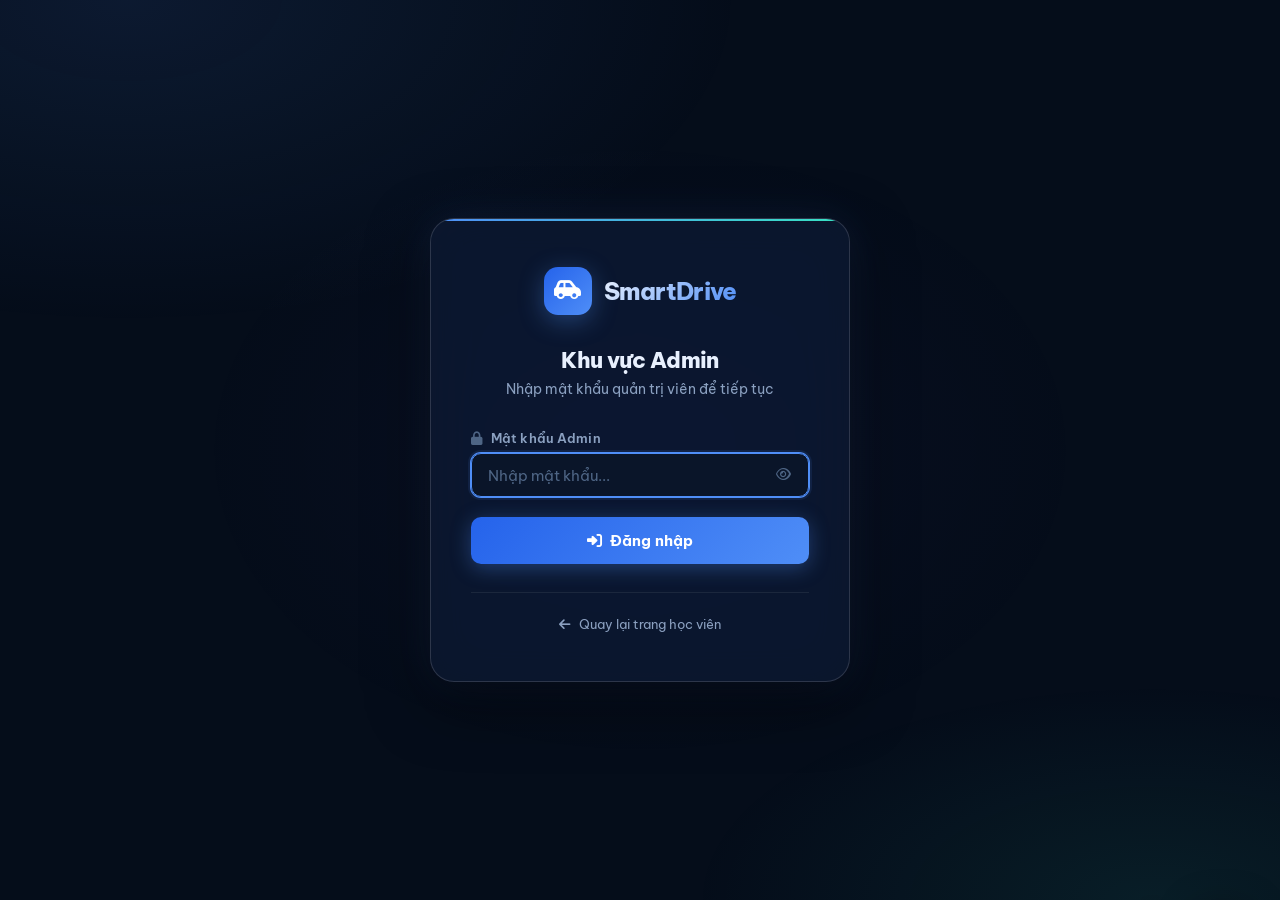
<file: static/login.html>
<!DOCTYPE html>
<html lang="vi">
<head>
    <meta charset="UTF-8">
    <meta name="viewport" content="width=device-width, initial-scale=1.0">
    <title>Đăng Nhập Admin - SmartDrive</title>
    <meta name="description" content="Trang đăng nhập quản trị viên hệ thống xếp lịch học lái xe SmartDrive.">
    <link rel="stylesheet" href="css/style.css">
    <link rel="stylesheet" href="https://cdnjs.cloudflare.com/ajax/libs/font-awesome/6.4.0/css/all.min.css">
</head>
<body>

    <div class="login-page-wrapper">
        <div class="login-card">
            <div class="login-logo">
                <div class="login-logo-icon">
                    <i class="fa-solid fa-car-side"></i>
                </div>
                <span class="login-title">SmartDrive</span>
            </div>

            <div style="text-align:center; margin-bottom: 2rem;">
                <h1 style="font-size:1.4rem; margin-bottom: 0.4rem;">Khu vực Admin</h1>
                <p style="color: var(--text-secondary); font-size: 0.875rem;">
                    Nhập mật khẩu quản trị viên để tiếp tục
                </p>
            </div>

            <form id="login-form">
                <div class="form-group" style="margin-bottom: 1.25rem;">
                    <label for="password">
                        <i class="fa-solid fa-lock" style="margin-right:0.35rem; color: var(--text-tertiary);"></i>
                        Mật khẩu Admin
                    </label>
                    <div style="position: relative;">
                        <input
                            type="password"
                            id="password"
                            class="form-control"
                            placeholder="Nhập mật khẩu..."
                            required
                            style="padding-right: 3rem;"
                            autofocus
                        >
                        <button
                            type="button"
                            id="toggle-pwd-btn"
                            style="
                                position: absolute; right: 0.875rem; top: 50%;
                                transform: translateY(-50%);
                                background: none; border: none;
                                color: var(--text-tertiary); cursor: pointer;
                                transition: color 0.2s; padding: 0.25rem;
                                display: flex; align-items: center;
                            "
                        >
                            <i class="fa-regular fa-eye"></i>
                        </button>
                    </div>
                </div>

                <button type="submit" class="btn btn-primary" id="login-btn" style="width: 100%; padding: 0.875rem; font-size: 0.95rem;">
                    <i class="fa-solid fa-right-to-bracket"></i> Đăng nhập
                </button>
            </form>

            <div style="margin-top: 1.75rem; padding-top: 1.25rem; border-top: 1px solid var(--border); text-align:center;">
                <a href="index.html" style="color: var(--text-secondary); font-size: 0.82rem; text-decoration: none; transition: color 0.2s;"
                   onmouseover="this.style.color='var(--primary)'" onmouseout="this.style.color='var(--text-secondary)'">
                    <i class="fa-solid fa-arrow-left" style="margin-right: 0.35rem;"></i>
                    Quay lại trang học viên
                </a>
            </div>
        </div>
    </div>

    <div class="toast" id="toast"></div>

    <script>
        document.addEventListener("DOMContentLoaded", () => {
            const loginForm    = document.getElementById("login-form");
            const passwordInput = document.getElementById("password");
            const togglePwdBtn = document.getElementById("toggle-pwd-btn");
            const loginBtn     = document.getElementById("login-btn");
            const toast        = document.getElementById("toast");

            // Redirect if already logged in
            if (localStorage.getItem("admin_token")) {
                window.location.replace("admin.html");
            }

            const showToast = (message, type = "error") => {
                toast.textContent = message;
                toast.className = `toast show ${type}`;
                setTimeout(() => { toast.className = "toast"; }, 3500);
            };

            // Toggle password visibility
            togglePwdBtn.addEventListener("click", () => {
                const icon = togglePwdBtn.querySelector("i");
                if (passwordInput.type === "password") {
                    passwordInput.type = "text";
                    icon.className = "fa-regular fa-eye-slash";
                } else {
                    passwordInput.type = "password";
                    icon.className = "fa-regular fa-eye";
                }
            });

            // Handle login
            loginForm.addEventListener("submit", async (e) => {
                e.preventDefault();
                const pwdVal = passwordInput.value.trim();

                loginBtn.disabled = true;
                loginBtn.innerHTML = '<span class="spinner"></span> Đang xác thực...';

                try {
                    const response = await fetch("/api/admin/login", {
                        method: "POST",
                        headers: { "Content-Type": "application/json" },
                        body: JSON.stringify({ password: pwdVal })
                    });
                    const result = await response.json();

                    if (response.ok) {
                        localStorage.setItem("admin_token", result.token);
                        showToast("Đăng nhập thành công! Đang chuyển hướng...", "success");
                        setTimeout(() => { window.location.href = "admin.html"; }, 800);
                    } else {
                        throw new Error(result.detail || "Mật khẩu không đúng.");
                    }
                } catch (error) {
                    showToast(error.message, "error");
                    loginBtn.disabled = false;
                    loginBtn.innerHTML = '<i class="fa-solid fa-right-to-bracket"></i> Đăng nhập';
                }
            });
        });
    </script>
</body>
</html>
</file>
<file: static/css/style.css>
@import url('https://fonts.googleapis.com/css2?family=Be+Vietnam+Pro:ital,wght@0,300;0,400;0,500;0,600;0,700;0,800;1,400&display=swap');

/* =========================================================
   DESIGN TOKENS
   ========================================================= */
:root {
    --bg-base: #050d1a;
    --bg-surface: #0a1628;
    --bg-card: rgba(14, 26, 50, 0.75);
    --bg-card-hover: rgba(20, 36, 68, 0.85);
    --bg-elevated: rgba(30, 48, 85, 0.6);

    --primary: #4f8ef7;
    --primary-dark: #2563eb;
    --primary-glow: rgba(79, 142, 247, 0.35);
    --primary-subtle: rgba(79, 142, 247, 0.1);

    --accent: #38e2c3;
    --accent-glow: rgba(56, 226, 195, 0.3);
    --accent-subtle: rgba(56, 226, 195, 0.08);

    --violet: #8b5cf6;
    --violet-glow: rgba(139, 92, 246, 0.35);

    --success: #22c55e;
    --success-glow: rgba(34, 197, 94, 0.3);
    --success-subtle: rgba(34, 197, 94, 0.08);

    --danger: #f43f5e;
    --danger-glow: rgba(244, 63, 94, 0.3);

    --warning: #f59e0b;
    --warning-glow: rgba(245, 158, 11, 0.3);

    --border: rgba(255, 255, 255, 0.07);
    --border-bright: rgba(255, 255, 255, 0.14);

    --text-primary: #e8f0fe;
    --text-secondary: #8ba0c0;
    --text-tertiary: #4e6585;

    --font: 'Be Vietnam Pro', -apple-system, BlinkMacSystemFont, 'Segoe UI', sans-serif;
    --ease: cubic-bezier(0.4, 0, 0.2, 1);
    --spring: cubic-bezier(0.175, 0.885, 0.32, 1.275);
    --transition: all 0.25s var(--ease);
    --radius: 16px;
    --radius-sm: 10px;
    --radius-lg: 24px;
    --shadow: 0 8px 32px rgba(0, 0, 0, 0.35);
    --shadow-lg: 0 20px 60px rgba(0, 0, 0, 0.5);
    --shadow-glow: 0 0 40px rgba(79, 142, 247, 0.12);
}

/* =========================================================
   RESET & BASE
   ========================================================= */
*, *::before, *::after {
    box-sizing: border-box;
    margin: 0;
    padding: 0;
}

html { scroll-behavior: smooth; }

body {
    font-family: var(--font);
    background-color: var(--bg-base);
    color: var(--text-primary);
    min-height: 100vh;
    display: flex;
    flex-direction: column;
    overflow-x: hidden;
    -webkit-font-smoothing: antialiased;
    -moz-osx-font-smoothing: grayscale;
}

/* Animated background */
body::before {
    content: '';
    position: fixed;
    inset: 0;
    background:
        radial-gradient(ellipse 80% 60% at 10% 0%, rgba(79, 142, 247, 0.10) 0%, transparent 60%),
        radial-gradient(ellipse 60% 40% at 90% 100%, rgba(56, 226, 195, 0.08) 0%, transparent 60%),
        radial-gradient(ellipse 50% 50% at 50% 50%, rgba(139, 92, 246, 0.04) 0%, transparent 70%);
    pointer-events: none;
    z-index: 0;
}

body > * { position: relative; z-index: 1; }

/* =========================================================
   HEADER
   ========================================================= */
header {
    background: rgba(5, 13, 26, 0.7);
    backdrop-filter: blur(20px) saturate(180%);
    -webkit-backdrop-filter: blur(20px) saturate(180%);
    border-bottom: 1px solid var(--border);
    padding: 0 2.5rem;
    position: sticky;
    top: 0;
    z-index: 100;
    height: 66px;
    display: flex;
    align-items: center;
}

.header-container {
    max-width: 1280px;
    width: 100%;
    margin: 0 auto;
    display: flex;
    justify-content: space-between;
    align-items: center;
}

.logo {
    display: flex;
    align-items: center;
    gap: 0.625rem;
    font-weight: 800;
    font-size: 1.4rem;
    color: var(--text-primary);
    text-decoration: none;
    letter-spacing: -0.02em;
}

.logo-icon {
    width: 38px;
    height: 38px;
    border-radius: 11px;
    background: linear-gradient(135deg, var(--primary-dark), var(--primary));
    display: flex;
    align-items: center;
    justify-content: center;
    font-size: 1.1rem;
    color: #fff;
    box-shadow: 0 4px 16px var(--primary-glow);
    flex-shrink: 0;
}

.logo-text {
    background: linear-gradient(135deg, var(--text-primary) 40%, var(--primary) 100%);
    -webkit-background-clip: text;
    -webkit-text-fill-color: transparent;
}

.nav-links {
    display: flex;
    align-items: center;
    gap: 0.5rem;
    background: rgba(255,255,255,0.04);
    border: 1px solid var(--border);
    border-radius: 50px;
    padding: 0.3rem;
}

.nav-btn {
    color: var(--text-secondary);
    text-decoration: none;
    font-weight: 600;
    font-size: 0.875rem;
    padding: 0.45rem 1.1rem;
    border-radius: 50px;
    transition: var(--transition);
    white-space: nowrap;
}

.nav-btn:hover {
    color: var(--text-primary);
    background: rgba(255,255,255,0.06);
}

.nav-btn.active {
    color: #fff;
    background: linear-gradient(135deg, var(--primary-dark), var(--primary));
    box-shadow: 0 2px 10px var(--primary-glow);
}

/* =========================================================
   MAIN LAYOUT
   ========================================================= */
main {
    flex: 1;
    max-width: 1280px;
    width: 100%;
    margin: 2.5rem auto;
    padding: 0 2rem;
}

/* =========================================================
   CARDS
   ========================================================= */
.card {
    background: var(--bg-card);
    backdrop-filter: blur(20px) saturate(160%);
    -webkit-backdrop-filter: blur(20px) saturate(160%);
    border: 1px solid var(--border);
    border-radius: var(--radius-lg);
    padding: 2.5rem;
    box-shadow: var(--shadow), var(--shadow-glow);
    margin-bottom: 1.75rem;
    animation: fadeSlideUp 0.5s var(--ease) both;
    position: relative;
    overflow: hidden;
}

.card::before {
    content: '';
    position: absolute;
    top: 0;
    left: 0;
    right: 0;
    height: 1px;
    background: linear-gradient(90deg, transparent, rgba(255,255,255,0.12) 50%, transparent);
}

@keyframes fadeSlideUp {
    from { opacity: 0; transform: translateY(20px); }
    to   { opacity: 1; transform: translateY(0); }
}

@keyframes fadeIn {
    from { opacity: 0; transform: translateY(10px); }
    to   { opacity: 1; transform: translateY(0); }
}

/* =========================================================
   TYPOGRAPHY
   ========================================================= */
h1 {
    font-size: 2rem;
    font-weight: 800;
    color: var(--text-primary);
    line-height: 1.2;
    letter-spacing: -0.03em;
    margin-bottom: 0.5rem;
}

h2 {
    font-size: 1.35rem;
    font-weight: 700;
    color: var(--text-primary);
    line-height: 1.3;
    margin-bottom: 1.25rem;
}

h3 { font-size: 1.1rem; font-weight: 600; color: var(--text-primary); }

p.subtitle {
    color: var(--text-secondary);
    margin-bottom: 2rem;
    font-size: 0.975rem;
    line-height: 1.65;
}

.section-label {
    display: flex;
    align-items: center;
    gap: 0.6rem;
    font-size: 0.8rem;
    font-weight: 700;
    text-transform: uppercase;
    letter-spacing: 0.08em;
    color: var(--primary);
    margin-bottom: 1rem;
}

.section-label::after {
    content: '';
    flex: 1;
    height: 1px;
    background: linear-gradient(90deg, var(--primary-subtle), transparent);
}

/* =========================================================
   FORM CONTROLS
   ========================================================= */
.form-row {
    display: grid;
    grid-template-columns: repeat(auto-fit, minmax(200px, 1fr));
    gap: 1.25rem;
    margin-bottom: 1.25rem;
}

.form-group {
    display: flex;
    flex-direction: column;
    gap: 0.45rem;
}

.form-group label {
    font-size: 0.82rem;
    font-weight: 600;
    color: var(--text-secondary);
    letter-spacing: 0.01em;
}

.form-control {
    background: rgba(10, 22, 40, 0.6);
    border: 1px solid var(--border-bright);
    border-radius: var(--radius-sm);
    padding: 0.72rem 1rem;
    color: var(--text-primary);
    font-family: var(--font);
    font-size: 0.93rem;
    transition: var(--transition);
    width: 100%;
    appearance: none;
    -webkit-appearance: none;
}

.form-control::placeholder { color: var(--text-tertiary); }

.form-control:focus {
    outline: none;
    border-color: var(--primary);
    background: rgba(10, 22, 40, 0.9);
    box-shadow: 0 0 0 3px var(--primary-subtle), 0 0 0 1px var(--primary);
}

select.form-control {
    background-image: url("data:image/svg+xml,%3Csvg xmlns='http://www.w3.org/2000/svg' width='12' height='12' viewBox='0 0 12 12'%3E%3Cpath fill='%238ba0c0' d='M6 8L1 3h10z'/%3E%3C/svg%3E");
    background-repeat: no-repeat;
    background-position: right 1rem center;
    padding-right: 2.5rem;
    background-color: rgba(10, 22, 40, 0.6);
}

select.form-control option {
    background-color: #0a1628;
    color: var(--text-primary);
}

/* =========================================================
   LICENSE TYPE RADIO BUTTONS
   ========================================================= */
.license-options {
    display: flex;
    gap: 0.75rem;
    flex-wrap: wrap;
    margin-top: 0.25rem;
}

.license-radio-btn { display: none; }

.license-radio-label {
    flex: 1;
    min-width: 90px;
    text-align: center;
    padding: 0.7rem 1rem;
    border: 1.5px solid var(--border-bright);
    border-radius: var(--radius-sm);
    background: rgba(10, 22, 40, 0.4);
    color: var(--text-secondary);
    font-weight: 600;
    font-size: 0.875rem;
    cursor: pointer;
    transition: var(--transition);
    user-select: none;
}

.license-radio-label:hover {
    border-color: var(--primary);
    color: var(--text-primary);
    background: var(--primary-subtle);
}

.license-radio-btn:checked + .license-radio-label {
    background: linear-gradient(135deg, var(--primary-dark), var(--primary));
    color: #fff;
    border-color: transparent;
    box-shadow: 0 4px 16px var(--primary-glow);
}

/* =========================================================
   AVAILABILITY TABLE
   ========================================================= */
.availability-section { margin-top: 2rem; }

.grid-wrapper {
    overflow-x: auto;
    border-radius: var(--radius);
    border: 1px solid var(--border);
    background: rgba(5, 13, 26, 0.4);
    margin-bottom: 1.5rem;
    scrollbar-width: thin;
    scrollbar-color: var(--border-bright) transparent;
}

.avail-table {
    width: 100%;
    border-collapse: collapse;
    min-width: 680px;
}

.avail-table th, .avail-table td {
    padding: 0.875rem 1rem;
    border: 1px solid var(--border);
    text-align: center;
}

.avail-table th {
    background: rgba(5, 13, 26, 0.8);
    font-weight: 700;
    font-size: 0.82rem;
    color: var(--text-secondary);
    letter-spacing: 0.02em;
    text-transform: uppercase;
}

.avail-table th:first-child {
    text-align: left;
    width: 180px;
    position: sticky;
    left: 0;
    background: #050d1a;
    color: var(--text-primary);
}

.avail-table td:first-child {
    text-align: left;
    font-weight: 600;
    font-size: 0.875rem;
    color: var(--text-secondary);
    position: sticky;
    left: 0;
    background: rgba(10, 22, 40, 0.9);
}

.cell-checkbox { display: none; }

.cell-label {
    display: block;
    padding: 0.6rem 0.4rem;
    border-radius: 8px;
    background: rgba(255, 255, 255, 0.025);
    border: 1px solid transparent;
    cursor: pointer;
    font-weight: 600;
    font-size: 0.8rem;
    color: var(--text-tertiary);
    transition: var(--transition);
    user-select: none;
}

.cell-label:hover {
    background: rgba(79, 142, 247, 0.1);
    color: var(--primary);
    border-color: rgba(79, 142, 247, 0.2);
}

.cell-checkbox:checked + .cell-label {
    background: linear-gradient(135deg, rgba(79, 142, 247, 0.2), rgba(56, 226, 195, 0.15));
    color: var(--accent);
    border-color: rgba(56, 226, 195, 0.4);
    box-shadow: 0 0 12px rgba(56, 226, 195, 0.15);
}

/* =========================================================
   BUTTONS
   ========================================================= */
.btn {
    display: inline-flex;
    align-items: center;
    justify-content: center;
    gap: 0.5rem;
    padding: 0.72rem 1.6rem;
    border-radius: var(--radius-sm);
    font-family: var(--font);
    font-weight: 700;
    font-size: 0.9rem;
    cursor: pointer;
    border: 1px solid var(--border-bright);
    background: rgba(255,255,255,0.04);
    color: var(--text-secondary);
    transition: var(--transition);
    text-decoration: none;
    white-space: nowrap;
    letter-spacing: 0.01em;
}

.btn:hover {
    color: var(--text-primary);
    background: rgba(255,255,255,0.08);
    border-color: var(--border-bright);
}

.btn:active { transform: scale(0.97); }

.btn-primary {
    background: linear-gradient(135deg, var(--primary-dark) 0%, var(--primary) 100%);
    border: none;
    color: #fff;
    box-shadow: 0 4px 20px var(--primary-glow);
}

.btn-primary:hover {
    box-shadow: 0 6px 28px rgba(79, 142, 247, 0.55);
    transform: translateY(-2px);
    color: #fff;
    background: linear-gradient(135deg, #1d4ed8 0%, #3b82f6 100%);
}

.btn-danger {
    background: linear-gradient(135deg, #be123c, var(--danger));
    border: none;
    color: #fff;
    box-shadow: 0 4px 14px var(--danger-glow);
}

.btn-danger:hover {
    box-shadow: 0 6px 20px rgba(244, 63, 94, 0.5);
    transform: translateY(-2px);
    color: #fff;
}

.btn-sm {
    padding: 0.38rem 0.85rem;
    font-size: 0.8rem;
    border-radius: 7px;
    font-weight: 600;
}

.btn-secondary:hover {
    background: rgba(255, 255, 255, 0.08);
    border-color: var(--border-bright);
}

.btn-actions {
    display: flex;
    justify-content: flex-end;
    gap: 0.75rem;
    margin-top: 1.25rem;
}

/* =========================================================
   TABS
   ========================================================= */
.tab-nav-card {
    background: var(--bg-card);
    backdrop-filter: blur(20px);
    -webkit-backdrop-filter: blur(20px);
    border: 1px solid var(--border);
    border-radius: var(--radius-lg);
    padding: 0.5rem;
    margin-bottom: 1.75rem;
    display: flex;
    gap: 0.5rem;
    box-shadow: var(--shadow);
}

.admin-tabs {
    display: flex;
    gap: 0.375rem;
    border-bottom: none;
    flex-wrap: wrap;
    flex: 1;
}

/* Student tabs (used in tab-nav-card context) */
.tab-nav-card .admin-tabs {
    gap: 0.5rem;
}

.tab-btn {
    background: transparent;
    border: none;
    color: var(--text-secondary);
    font-family: var(--font);
    font-size: 0.9rem;
    font-weight: 600;
    padding: 0.6rem 1.3rem;
    cursor: pointer;
    transition: var(--transition);
    position: relative;
    border-radius: var(--radius-sm);
    display: flex;
    align-items: center;
    gap: 0.5rem;
}

.tab-btn:hover {
    color: var(--text-primary);
    background: rgba(255,255,255,0.05);
}

.tab-btn.active {
    color: #fff;
    background: linear-gradient(135deg, rgba(79, 142, 247, 0.2), rgba(56, 226, 195, 0.1));
    border: 1px solid rgba(79, 142, 247, 0.25);
    box-shadow: 0 2px 12px var(--primary-glow);
}

.tab-btn.active::after { display: none; }

.tab-content { display: none; }
.tab-content.active {
    display: block;
    animation: fadeIn 0.35s var(--ease) both;
}

/* =========================================================
   METRIC CARDS
   ========================================================= */
.metrics-container {
    display: grid;
    grid-template-columns: repeat(auto-fit, minmax(200px, 1fr));
    gap: 1rem;
    margin-bottom: 1.75rem;
}

.metric-card {
    background: var(--bg-card);
    backdrop-filter: blur(16px);
    -webkit-backdrop-filter: blur(16px);
    border: 1px solid var(--border);
    border-radius: var(--radius);
    padding: 1.4rem 1.5rem;
    display: flex;
    align-items: center;
    gap: 1.1rem;
    position: relative;
    overflow: hidden;
    transition: var(--transition);
}

.metric-card:hover {
    border-color: var(--border-bright);
    transform: translateY(-3px);
    box-shadow: var(--shadow);
}

.metric-card::after {
    content: '';
    position: absolute;
    bottom: 0;
    left: 0;
    right: 0;
    height: 2px;
    background: linear-gradient(90deg, var(--primary), var(--accent));
    opacity: 0;
    transition: var(--transition);
}

.metric-card:hover::after { opacity: 1; }

.metric-card::before {
    content: '';
    position: absolute;
    top: 0;
    left: 0;
    width: 3px;
    height: 100%;
    background: var(--primary);
}

.metric-card.accent::before  { background: var(--accent); }
.metric-card.success::before { background: var(--success); }
.metric-card.warning::before { background: var(--warning); }

.metric-icon {
    width: 46px;
    height: 46px;
    border-radius: 12px;
    display: flex;
    align-items: center;
    justify-content: center;
    font-size: 1.35rem;
    flex-shrink: 0;
    background: rgba(255,255,255,0.04);
    border: 1px solid var(--border);
}

.metric-card:nth-child(1) .metric-icon { color: var(--primary); }
.metric-card:nth-child(2) .metric-icon { color: var(--accent); }
.metric-card:nth-child(3) .metric-icon { color: var(--success); }
.metric-card:nth-child(4) .metric-icon { color: var(--warning); }

.metric-details { display: flex; flex-direction: column; }

.metric-value {
    font-size: 1.8rem;
    font-weight: 800;
    color: var(--text-primary);
    line-height: 1;
    letter-spacing: -0.03em;
}

.metric-label {
    font-size: 0.8rem;
    color: var(--text-secondary);
    font-weight: 500;
    margin-top: 0.3rem;
}

/* =========================================================
   RATIO BARS
   ========================================================= */
.ratios-panel {
    background: var(--bg-elevated);
    border: 1px solid var(--border);
    border-radius: var(--radius);
    padding: 1.25rem 1.5rem;
    margin-bottom: 1.75rem;
}

.ratio-bar-container {
    display: flex;
    flex-direction: column;
    gap: 0.875rem;
    margin-top: 0.875rem;
}

.ratio-item {
    display: flex;
    align-items: center;
    gap: 0.75rem;
    font-size: 0.82rem;
    color: var(--text-secondary);
}

.ratio-label {
    font-weight: 700;
    color: var(--text-primary);
    width: 90px;
    flex-shrink: 0;
    font-size: 0.8rem;
}

.ratio-bar-bg {
    flex: 1;
    height: 6px;
    background: rgba(255, 255, 255, 0.06);
    border-radius: 99px;
    overflow: hidden;
}

.ratio-bar-fill {
    height: 100%;
    border-radius: 99px;
    width: 0;
    transition: width 1.2s var(--ease);
}

.ratio-bar-fill.bsan    { background: linear-gradient(90deg, #3b82f6, #818cf8); }
.ratio-bar-fill.btudong { background: linear-gradient(90deg, #06b6d4, #38e2c3); }
.ratio-bar-fill.c1      { background: linear-gradient(90deg, #f59e0b, #fbbf24); }

.ratio-value {
    width: 36px;
    text-align: right;
    font-weight: 700;
    color: var(--text-primary);
    font-size: 0.82rem;
}

/* =========================================================
   FILTER / SEARCH
   ========================================================= */
.filter-search-container {
    display: flex;
    gap: 0.875rem;
    margin-bottom: 1.5rem;
    flex-wrap: wrap;
}

.search-wrapper {
    flex: 1;
    min-width: 240px;
    position: relative;
}

.search-wrapper i {
    position: absolute;
    left: 1rem;
    top: 50%;
    transform: translateY(-50%);
    color: var(--text-tertiary);
    pointer-events: none;
    font-size: 0.85rem;
}

.search-control { padding-left: 2.6rem; }
.filter-select  { width: 170px; }

/* =========================================================
   WEEK SELECTOR
   ========================================================= */
.week-select-container {
    display: flex;
    align-items: center;
    justify-content: space-between;
    flex-wrap: wrap;
    gap: 1rem;
    margin-bottom: 1.5rem;
    background: var(--bg-elevated);
    border: 1px solid var(--border);
    border-radius: var(--radius);
    padding: 1rem 1.5rem;
}

.week-nav {
    display: flex;
    align-items: center;
    gap: 1rem;
}

.week-title {
    font-size: 1.1rem;
    font-weight: 700;
    color: var(--text-primary);
    min-width: 200px;
    text-align: center;
}

/* =========================================================
   SCHEDULE GRID
   ========================================================= */
.schedule-table-container {
    overflow-x: auto;
    border-radius: var(--radius);
    border: 1px solid var(--border);
    margin-bottom: 1.5rem;
    background: rgba(5, 13, 26, 0.4);
    scrollbar-width: thin;
    scrollbar-color: var(--border-bright) transparent;
}

.schedule-table {
    width: 100%;
    border-collapse: collapse;
    min-width: 800px;
}

.schedule-table th, .schedule-table td {
    padding: 1rem 0.875rem;
    border: 1px solid var(--border);
    vertical-align: top;
}

.schedule-table th {
    background: rgba(5, 13, 26, 0.9);
    color: var(--text-secondary);
    font-weight: 700;
    font-size: 0.78rem;
    text-align: center;
    width: 14%;
    text-transform: uppercase;
    letter-spacing: 0.05em;
}

.schedule-table th:first-child {
    width: 16%;
    text-align: left;
    position: sticky;
    left: 0;
    background: #050d1a;
    color: var(--text-primary);
}

.schedule-table td:first-child {
    font-weight: 700;
    font-size: 0.85rem;
    color: var(--text-primary);
    background: rgba(10, 22, 40, 0.6);
    position: sticky;
    left: 0;
}

.schedule-cell {
    min-height: 72px;
    display: flex;
    flex-direction: column;
    gap: 0.4rem;
}

/* =========================================================
   ASSIGNMENT CARDS
   ========================================================= */
.assignment-card {
    background: rgba(79, 142, 247, 0.1);
    border: 1px solid rgba(79, 142, 247, 0.25);
    border-radius: 9px;
    padding: 0.5rem 0.75rem;
    font-size: 0.82rem;
    position: relative;
    cursor: pointer;
    transition: var(--transition);
}

.assignment-card:hover {
    background: rgba(79, 142, 247, 0.18);
    border-color: var(--primary);
    transform: translateY(-2px);
    box-shadow: 0 4px 16px var(--primary-glow);
}

.assignment-card .student-name {
    font-weight: 700;
    color: var(--text-primary);
    margin-bottom: 0.15rem;
    padding-right: 1rem;
    font-size: 0.83rem;
}

.license-tag {
    font-size: 0.72rem;
    font-weight: 700;
    padding: 0.1rem 0.45rem;
    border-radius: 5px;
    display: inline-block;
    margin-top: 0.2rem;
    letter-spacing: 0.03em;
}

.license-tag.bsan    { background: rgba(99,102,241,0.15); color: #818cf8; border: 1px solid rgba(99,102,241,0.3); }
.license-tag.btudong { background: rgba(34,211,238,0.12); color: #22d3ee; border: 1px solid rgba(34,211,238,0.3); }
.license-tag.c1      { background: rgba(251,191,36,0.12); color: #fbbf24; border: 1px solid rgba(251,191,36,0.3); }

.assignment-card .remove-btn {
    position: absolute;
    top: 0.25rem;
    right: 0.3rem;
    background: none;
    border: none;
    color: var(--text-tertiary);
    font-size: 0.85rem;
    cursor: pointer;
    opacity: 0;
    transition: var(--transition);
    line-height: 1;
    padding: 0.1rem;
}

.assignment-card:hover .remove-btn { opacity: 1; }
.assignment-card .remove-btn:hover { color: var(--danger); }

.empty-cell-btn {
    display: flex;
    align-items: center;
    justify-content: center;
    width: 100%;
    height: 100%;
    min-height: 38px;
    border: 1.5px dashed var(--border);
    border-radius: 8px;
    background: transparent;
    color: var(--text-tertiary);
    font-size: 0.75rem;
    cursor: pointer;
    transition: var(--transition);
    font-family: var(--font);
    font-weight: 500;
}

.empty-cell-btn:hover {
    background: rgba(79, 142, 247, 0.06);
    border-color: var(--primary);
    color: var(--primary);
}

/* =========================================================
   TOAST NOTIFICATIONS
   ========================================================= */
.toast {
    position: fixed;
    bottom: 2rem;
    right: 2rem;
    background: rgba(10, 22, 40, 0.95);
    backdrop-filter: blur(16px);
    -webkit-backdrop-filter: blur(16px);
    border: 1px solid var(--border-bright);
    border-radius: var(--radius-sm);
    padding: 1rem 1.4rem;
    color: var(--text-primary);
    font-size: 0.9rem;
    font-weight: 500;
    box-shadow: 0 12px 40px rgba(0, 0, 0, 0.4);
    z-index: 1100;
    transform: translateY(calc(100% + 2rem));
    transition: transform 0.35s var(--spring);
    max-width: 360px;
    display: flex;
    align-items: center;
    gap: 0.75rem;
}

.toast.show {
    transform: translateY(0);
}

.toast::before {
    content: '';
    width: 3px;
    height: 24px;
    border-radius: 99px;
    background: var(--primary);
    flex-shrink: 0;
}

.toast.success::before { background: var(--success); }
.toast.error::before   { background: var(--danger); }
.toast.warning::before { background: var(--warning); }

/* =========================================================
   MODALS
   ========================================================= */
.modal-overlay {
    position: fixed;
    inset: 0;
    background: rgba(5, 13, 26, 0.8);
    backdrop-filter: blur(12px) saturate(120%);
    -webkit-backdrop-filter: blur(12px) saturate(120%);
    display: flex;
    align-items: center;
    justify-content: center;
    z-index: 1000;
    opacity: 0;
    pointer-events: none;
    transition: opacity 0.25s var(--ease);
}

.modal-overlay.active {
    opacity: 1;
    pointer-events: all;
}

.modal-container {
    background: rgba(14, 26, 50, 0.95);
    border: 1px solid var(--border-bright);
    border-radius: var(--radius-lg);
    width: 90%;
    max-width: 500px;
    padding: 2rem 2.25rem;
    box-shadow: var(--shadow-lg);
    transform: scale(0.92) translateY(12px);
    transition: transform 0.3s var(--spring);
}

.modal-overlay.active .modal-container {
    transform: scale(1) translateY(0);
}

.modal-header {
    display: flex;
    justify-content: space-between;
    align-items: center;
    margin-bottom: 1.5rem;
    padding-bottom: 1rem;
    border-bottom: 1px solid var(--border);
}

.modal-close {
    background: rgba(255,255,255,0.06);
    border: 1px solid var(--border);
    color: var(--text-secondary);
    font-size: 1rem;
    cursor: pointer;
    transition: var(--transition);
    width: 32px;
    height: 32px;
    border-radius: 8px;
    display: flex;
    align-items: center;
    justify-content: center;
}

.modal-close:hover {
    color: #fff;
    background: rgba(255,255,255,0.1);
}

/* =========================================================
   SUBMISSIONS LIST
   ========================================================= */
.submissions-list {
    display: flex;
    flex-direction: column;
    gap: 0.875rem;
}

.submission-item {
    background: rgba(255, 255, 255, 0.02);
    border: 1px solid var(--border);
    border-radius: var(--radius);
    padding: 1.25rem 1.4rem;
    display: flex;
    justify-content: space-between;
    align-items: flex-start;
    gap: 1rem;
    transition: var(--transition);
}

.submission-item:hover {
    border-color: var(--border-bright);
    background: rgba(255,255,255,0.03);
    transform: translateX(3px);
}

.submission-info h4 {
    color: var(--text-primary);
    font-weight: 700;
    margin-bottom: 0.3rem;
}

.submission-info p {
    font-size: 0.83rem;
    color: var(--text-secondary);
    margin-bottom: 0.15rem;
}

.submission-avail {
    display: flex;
    flex-wrap: wrap;
    gap: 0.35rem;
    margin-top: 0.6rem;
}

.avail-badge {
    background: var(--accent-subtle);
    color: var(--accent);
    border: 1px solid rgba(56, 226, 195, 0.25);
    border-radius: 5px;
    padding: 0.15rem 0.5rem;
    font-size: 0.72rem;
    font-weight: 600;
}

/* =========================================================
   SEARCH HIGHLIGHT
   ========================================================= */
.highlighted {
    box-shadow: 0 0 0 2px var(--primary), 0 0 20px var(--primary-glow) !important;
    border-color: var(--primary) !important;
    animation: pulseGlow 1.8s var(--ease) infinite;
}

@keyframes pulseGlow {
    0%, 100% { box-shadow: 0 0 0 2px var(--primary), 0 0 20px var(--primary-glow); }
    50%       { box-shadow: 0 0 0 2px var(--primary), 0 0 36px var(--primary-glow); }
}

/* =========================================================
   NOTIFY MODAL
   ========================================================= */
.notify-options {
    display: flex;
    flex-direction: column;
    gap: 0.875rem;
    margin-top: 1rem;
}

.notify-card-btn {
    background: rgba(255,255,255,0.025);
    border: 1px solid var(--border);
    border-radius: var(--radius-sm);
    padding: 1.1rem 1.25rem;
    display: flex;
    align-items: center;
    gap: 1rem;
    cursor: pointer;
    text-align: left;
    transition: var(--transition);
    color: var(--text-primary);
    font-family: var(--font);
}

.notify-card-btn:hover {
    background: rgba(255,255,255,0.06);
    border-color: var(--accent);
    transform: translateY(-2px);
    box-shadow: 0 4px 16px var(--accent-glow);
}

.notify-card-btn i { font-size: 1.6rem; }
.notify-card-btn i.fa-copy { color: var(--success); }

.notify-template-preview {
    margin-top: 1.25rem;
    padding: 0.875rem 1rem;
    background: rgba(5, 13, 26, 0.5);
    border: 1px dashed var(--border-bright);
    border-radius: var(--radius-sm);
    font-size: 0.82rem;
    color: var(--text-secondary);
    line-height: 1.6;
}

/* =========================================================
   UNSCHEDULED PANEL
   ========================================================= */
#unscheduled-panel {
    border-top: 1px solid var(--border);
    padding-top: 1.5rem;
    margin-top: 1.5rem;
}

/* =========================================================
   SUCCESS SCREEN
   ========================================================= */
.success-screen {
    text-align: center;
    padding: 2.5rem 2rem;
}

.success-icon {
    font-size: 4rem;
    color: var(--success);
    margin-bottom: 1.5rem;
    display: inline-block;
    animation: successPop 0.6s var(--spring) both;
    filter: drop-shadow(0 0 20px var(--success-glow));
}

@keyframes successPop {
    from { transform: scale(0) rotate(-15deg); opacity: 0; }
    to   { transform: scale(1) rotate(0deg);   opacity: 1; }
}

/* =========================================================
   LOGIN PAGE
   ========================================================= */
.login-page-wrapper {
    min-height: 100vh;
    display: flex;
    align-items: center;
    justify-content: center;
    padding: 2rem;
}

.login-card {
    background: var(--bg-card);
    backdrop-filter: blur(24px) saturate(160%);
    -webkit-backdrop-filter: blur(24px) saturate(160%);
    border: 1px solid var(--border-bright);
    border-radius: var(--radius-lg);
    padding: 3rem 2.5rem;
    width: 100%;
    max-width: 420px;
    box-shadow: var(--shadow-lg), var(--shadow-glow);
    animation: fadeSlideUp 0.5s var(--ease) both;
    position: relative;
    overflow: hidden;
}

.login-card::before {
    content: '';
    position: absolute;
    top: 0; left: 0; right: 0;
    height: 2px;
    background: linear-gradient(90deg, var(--primary), var(--accent));
}

.login-logo {
    display: flex;
    align-items: center;
    gap: 0.75rem;
    margin-bottom: 2rem;
    justify-content: center;
}

.login-logo-icon {
    width: 48px;
    height: 48px;
    border-radius: 14px;
    background: linear-gradient(135deg, var(--primary-dark), var(--primary));
    display: flex;
    align-items: center;
    justify-content: center;
    font-size: 1.35rem;
    color: #fff;
    box-shadow: 0 6px 24px var(--primary-glow);
}

.login-title {
    font-size: 1.5rem;
    font-weight: 800;
    letter-spacing: -0.03em;
    background: linear-gradient(135deg, var(--text-primary), var(--primary));
    -webkit-background-clip: text;
    -webkit-text-fill-color: transparent;
}

.login-subtitle {
    text-align: center;
    color: var(--text-secondary);
    font-size: 0.875rem;
    margin-top: -1.5rem;
    margin-bottom: 2rem;
}

/* =========================================================
   BADGES & TAGS
   ========================================================= */
.badge {
    display: inline-flex;
    align-items: center;
    gap: 0.3rem;
    padding: 0.2rem 0.65rem;
    border-radius: 99px;
    font-size: 0.75rem;
    font-weight: 700;
    letter-spacing: 0.02em;
}

.badge-primary { background: var(--primary-subtle); color: var(--primary); border: 1px solid rgba(79,142,247,0.25); }
.badge-success { background: var(--success-subtle); color: var(--success); border: 1px solid rgba(34,197,94,0.25); }
.badge-warning { background: rgba(245,158,11,0.1);  color: var(--warning); border: 1px solid rgba(245,158,11,0.25); }
.badge-danger  { background: rgba(244,63,94,0.1);   color: var(--danger);  border: 1px solid rgba(244,63,94,0.25); }

/* =========================================================
   DIVIDERS
   ========================================================= */
.section-divider {
    display: flex;
    align-items: center;
    gap: 1rem;
    margin: 2rem 0 1.5rem;
    color: var(--text-tertiary);
    font-size: 0.8rem;
    font-weight: 600;
    text-transform: uppercase;
    letter-spacing: 0.07em;
}

.section-divider::before, .section-divider::after {
    content: '';
    flex: 1;
    height: 1px;
    background: var(--border);
}

/* =========================================================
   SCROLLBARS
   ========================================================= */
::-webkit-scrollbar { width: 6px; height: 6px; }
::-webkit-scrollbar-track { background: transparent; }
::-webkit-scrollbar-thumb { background: var(--border-bright); border-radius: 99px; }
::-webkit-scrollbar-thumb:hover { background: rgba(255,255,255,0.2); }

/* =========================================================
   LOADING SPINNER
   ========================================================= */
.spinner {
    width: 22px;
    height: 22px;
    border: 2.5px solid rgba(255,255,255,0.15);
    border-top-color: var(--primary);
    border-radius: 50%;
    animation: spin 0.7s linear infinite;
    display: inline-block;
}

@keyframes spin { to { transform: rotate(360deg); } }

/* =========================================================
   EMPTY STATE
   ========================================================= */
.empty-state {
    text-align: center;
    padding: 3.5rem 2rem;
    color: var(--text-tertiary);
}

.empty-state i {
    font-size: 3rem;
    margin-bottom: 1rem;
    opacity: 0.5;
    display: block;
}

.empty-state p {
    font-size: 0.9rem;
    color: var(--text-secondary);
}

/* =========================================================
   RESPONSIVE
   ========================================================= */
@media (max-width: 900px) {
    header { padding: 0 1.25rem; }
    main   { padding: 0 1.25rem; margin: 1.5rem auto; }
    .card  { padding: 1.75rem 1.5rem; }

    h1 { font-size: 1.65rem; }

    .metrics-container { grid-template-columns: repeat(2, 1fr); }
}

@media (max-width: 600px) {
    header { height: auto; padding: 1rem; }

    .header-container { flex-direction: column; gap: 0.875rem; }
    .nav-links { width: 100%; justify-content: center; }

    main   { padding: 0 1rem; margin: 1.25rem auto; }
    .card  { padding: 1.25rem; border-radius: var(--radius); }

    h1 { font-size: 1.4rem; }

    .metrics-container { grid-template-columns: repeat(2, 1fr); gap: 0.75rem; }
    .metric-card { padding: 1rem; }
    .metric-value { font-size: 1.5rem; }

    .week-select-container { flex-direction: column; align-items: stretch; }
    .week-title { text-align: left; min-width: unset; }

    .btn-actions { flex-direction: column; }
    .btn-actions .btn { width: 100%; }

    .tab-nav-card { flex-wrap: wrap; }
}
</file>
